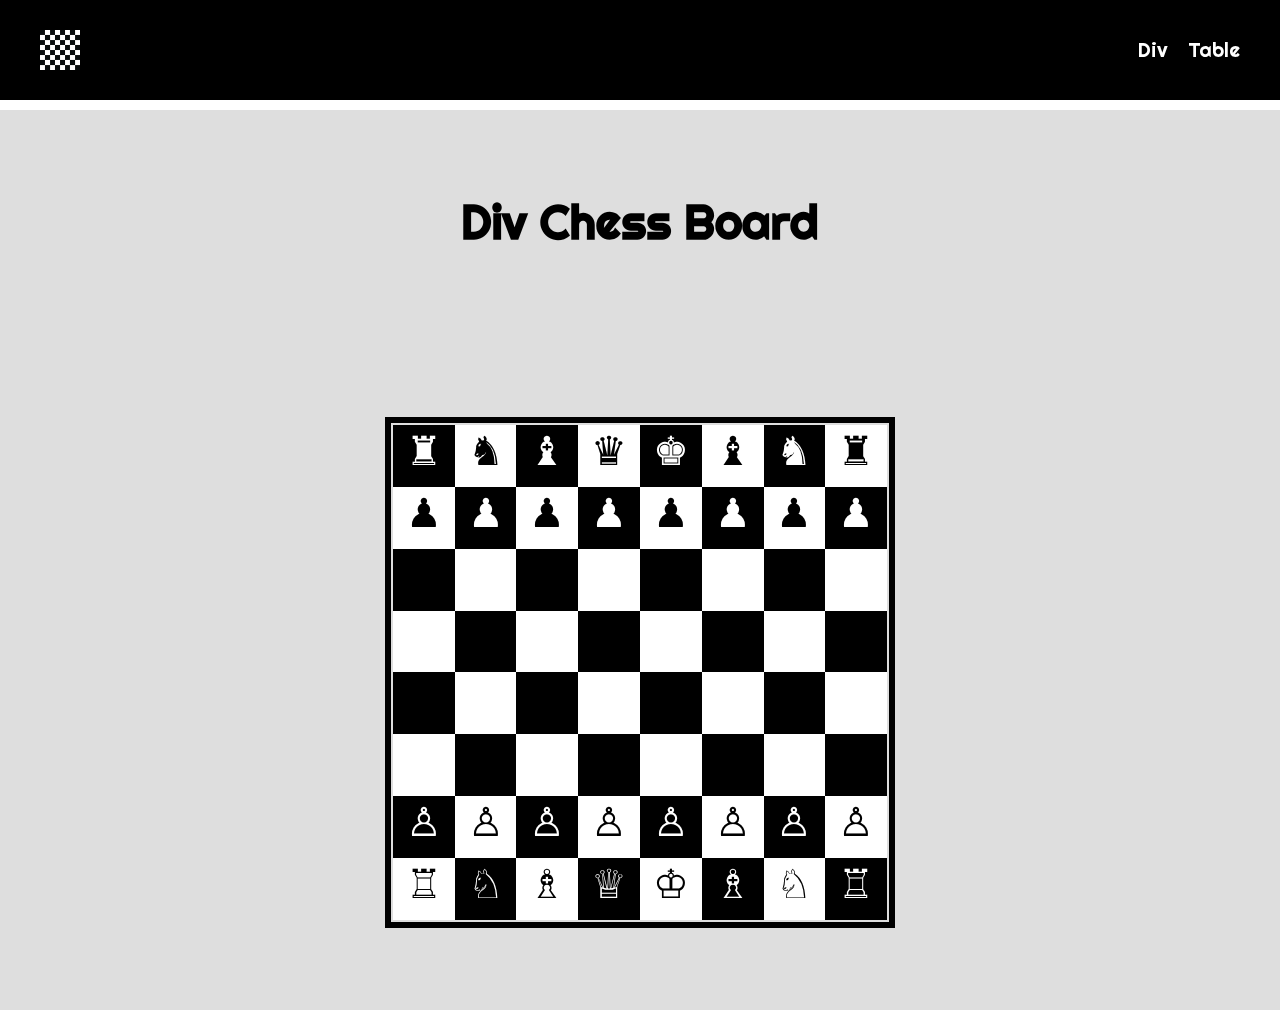
<file: Chess-Board/pages/div-chess-board.html>
<!DOCTYPE html>
<html lang="en">
<head>
    <meta charset="UTF-8">
    <meta http-equiv="X-UA-Compatible" content="IE=edge">
    <meta name="viewport" content="width=device-width, initial-scale=1.0">
    <!-- Favicon Goes Here -->
    <link rel="shortcut icon" href="/Chess-Board/assets/img/chess.jpg" type="image/x-icon">
    <!-- Style Goes Here -->
    <link rel="stylesheet" href="/Chess-Board/assets/css/style.css">
    <!-- Fonts Goes Here -->
    <link rel="preconnect" href="https://fonts.googleapis.com">
    <link rel="preconnect" href="https://fonts.gstatic.com" crossorigin>
    <link href="https://fonts.googleapis.com/css2?family=Righteous&display=swap" rel="stylesheet">
    <!-- Website Title Goes Here -->
    <title>Chess Board Using Div</title>
</head>
<body>
    <!--  Success Full Attempt main.main>section.div-table-wrapper>article.chess-board-container>(div.chess-board-row*4>(div.black-box)+(div.white-box))+(div.chess-board-row*4>(div.black-box)+(div.white-box))*4 -->

        <!-- main.main>section.div-table-wrapper>div.chess-board-container>(div.chess-board-row*4>((article.black-box.square)+(article.white-box.square))*4)+(div.chess-board-row*4>((article.black-box.square)+(article.white-box.square))*4) -->

        <!-- main.main>section.div-table-wrapper>div.chess-board-container>(div.chess-board-row*8>((article.black-box.square)+(article.white-box.square))*4) -->
        <!-- main.main>section.div-table-wrapper>div.chess-board-container>((article.black-box.square)+(article.white-box.square))+((article.black-box.square)+(article.white-box.square))*64 -->

        <!-- Successful Attempt Using Div main.main>section.div-table-wrapper>div.chess-board-container>((div.chess-board-row>((article.black-box.square)+(article.white-box.square))*4)+(div.chess-board-row>((article.white-box.square)+(article.black-box.square))*4))*4 -->

    <header class="header">
        <nav class="navbar">
            <img src="/Chess-Board/assets/img/chess.jpg" alt="Logo for website" width="40" height="40" class="logo">
            <ul class="navbar-ul">
                <li class="navbar-li"><a href="/Chess-Board/pages/div-chess-board.html" class="navbar-link" target="_blank">Div</a></li>
                <li class="navbar-li"><a href="/Chess-Board/pages/table-chess-board.html" class="navbar-link" target="_blank">Table</a></li>
            </ul>
        </nav>
    </header>
    <main class="main">
        <section class="div-table-wrapper main-sec">
            <h1 class="table-caption text-center">Div Chess Board</h1>
            <div class="chess-board-container">
                <div class="chess-board-row">
                    <article class="black-box square"><span class="chess-icon white-chess-icon">&#9820</span></article>
                    <article class="white-box square"><span class="chess-icon white-chess-icon">&#9822</span></article>
                    <article class="black-box square"><span class="chess-icon white-chess-icon">&#9821</span></article>
                    <article class="white-box square"><span class="chess-icon white-chess-icon">&#9819</span></article>
                    <article class="black-box square"><span class="chess-icon white-chess-icon">&#9818</span></article>
                    <article class="white-box square"><span class="chess-icon white-chess-icon">&#9821</span></article>
                    <article class="black-box square"><span class="chess-icon white-chess-icon">&#9822</span></article>
                    <article class="white-box square"><span class="chess-icon white-chess-icon">&#9820</span></article>
                </div>
                <div class="chess-board-row">
                    <article class="white-box square"><span class="chess-icon white-chess-icon">&#9823</span></article>
                    <article class="black-box square"><span class="chess-icon white-chess-icon">&#9823</span></article>
                    <article class="white-box square"><span class="chess-icon white-chess-icon">&#9823</span></article>
                    <article class="black-box square"><span class="chess-icon white-chess-icon">&#9823</span></article>
                    <article class="white-box square"><span class="chess-icon white-chess-icon">&#9823</span></article>
                    <article class="black-box square"><span class="chess-icon white-chess-icon">&#9823</span></article>
                    <article class="white-box square"><span class="chess-icon white-chess-icon">&#9823</span></article>
                    <article class="black-box square"><span class="chess-icon white-chess-icon">&#9823</span></article>
                </div>
                <div class="chess-board-row">
                    <article class="black-box square"></article>
                    <article class="white-box square"></article>
                    <article class="black-box square"></article>
                    <article class="white-box square"></article>
                    <article class="black-box square"></article>
                    <article class="white-box square"></article>
                    <article class="black-box square"></article>
                    <article class="white-box square"></article>
                </div>
                <div class="chess-board-row">
                    <article class="white-box square"></article>
                    <article class="black-box square"></article>
                    <article class="white-box square"></article>
                    <article class="black-box square"></article>
                    <article class="white-box square"></article>
                    <article class="black-box square"></article>
                    <article class="white-box square"></article>
                    <article class="black-box square"></article>
                </div>
                <div class="chess-board-row">
                    <article class="black-box square"></article>
                    <article class="white-box square"></article>
                    <article class="black-box square"></article>
                    <article class="white-box square"></article>
                    <article class="black-box square"></article>
                    <article class="white-box square"></article>
                    <article class="black-box square"></article>
                    <article class="white-box square"></article>
                </div>
                <div class="chess-board-row">
                    <article class="white-box square"></article>
                    <article class="black-box square"></article>
                    <article class="white-box square"></article>
                    <article class="black-box square"></article>
                    <article class="white-box square"></article>
                    <article class="black-box square"></article>
                    <article class="white-box square"></article>
                    <article class="black-box square"></article>
                </div>
                <div class="chess-board-row">
                    <article class="black-box square"><span class="chess-icon black-chess-icon">&#9817</span></article>
                    <article class="white-box square"><span class="chess-icon black-chess-icon">&#9817</span></article>
                    <article class="black-box square"><span class="chess-icon black-chess-icon">&#9817</span></article>
                    <article class="white-box square"><span class="chess-icon black-chess-icon">&#9817</span></article>
                    <article class="black-box square"><span class="chess-icon black-chess-icon">&#9817</span></article>
                    <article class="white-box square"><span class="chess-icon black-chess-icon">&#9817</span></article>
                    <article class="black-box square"><span class="chess-icon black-chess-icon">&#9817</span></article>
                    <article class="white-box square"><span class="chess-icon black-chess-icon">&#9817</span></article>
                </div>
                <div class="chess-board-row">
                    <article class="white-box square"><span class="chess-icon black-chess-icon">&#9814</span></article>
                    <article class="black-box square"><span class="chess-icon black-chess-icon">&#9816</span></article>
                    <article class="white-box square"><span class="chess-icon black-chess-icon">&#9815</span></article>
                    <article class="black-box square"><span class="chess-icon black-chess-icon">&#9813</span></article>
                    <article class="white-box square"><span class="chess-icon black-chess-icon">&#9812</span></article>
                    <article class="black-box square"><span class="chess-icon black-chess-icon">&#9815</span></article>
                    <article class="white-box square"><span class="chess-icon black-chess-icon">&#9816</span></article>
                    <article class="black-box square"><span class="chess-icon black-chess-icon">&#9814</span></article>
                </div>
            </div>
        </section>
    </main>
</body>
</html>
</file>
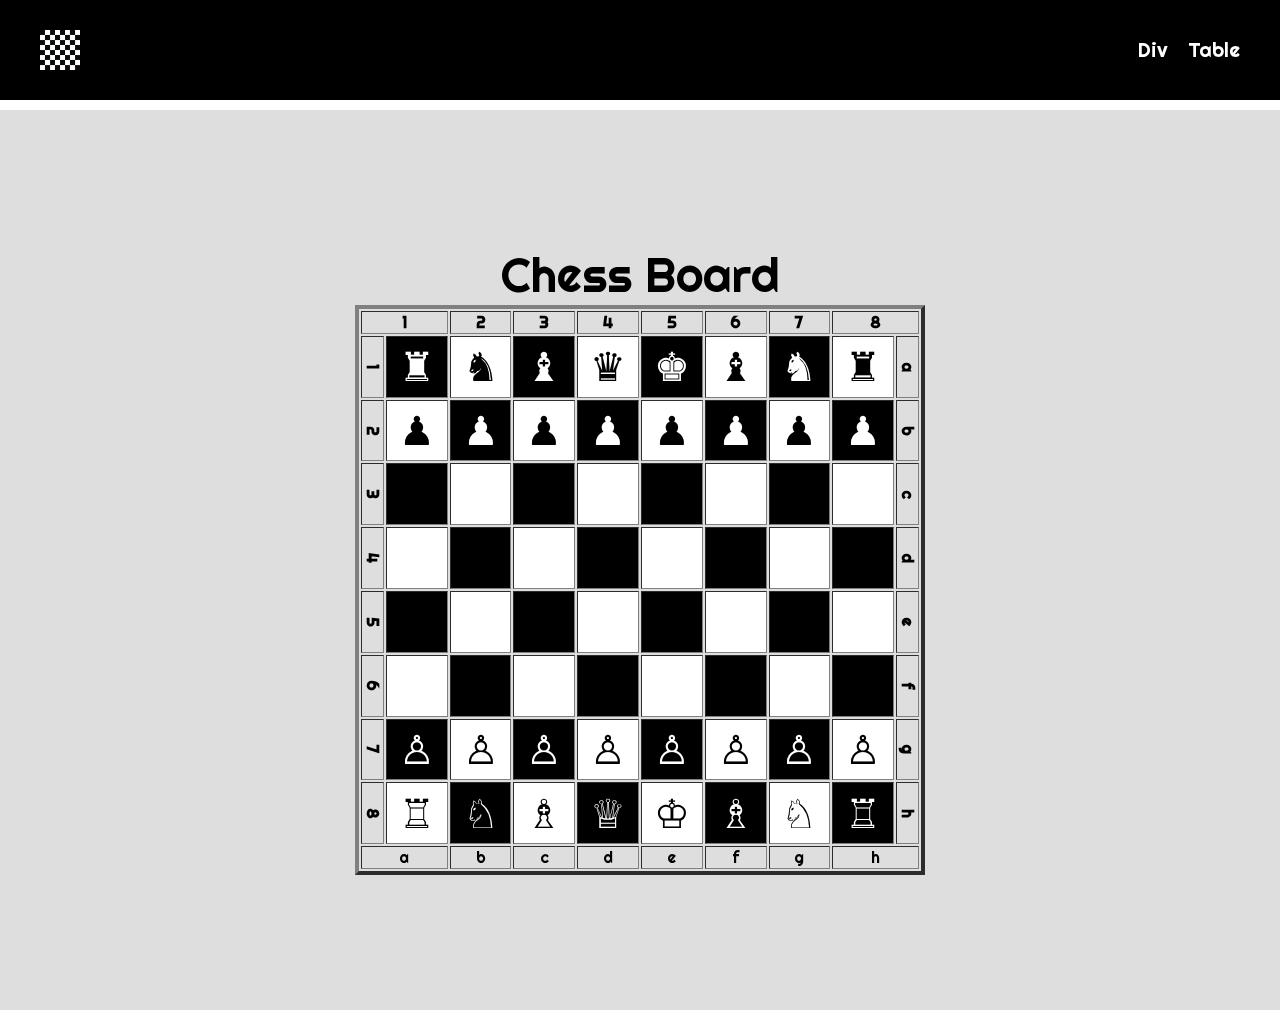
<file: Chess-Board/pages/table-chess-board.html>
<!DOCTYPE html>
<html lang="en">
<head>
    <meta charset="UTF-8">
    <meta http-equiv="X-UA-Compatible" content="IE=edge">
    <meta name="viewport" content="width=device-width, initial-scale=1.0">
    <!-- Favicon Goes Here -->
    <link rel="shortcut icon" href="/Chess-Board/assets/img/chess.jpg" type="image/x-icon">
    <!-- Style Goes Here -->
    <link rel="stylesheet" href="/Chess-Board/assets/css/style.css">
    <!-- Fonts Goes Here -->
    <link rel="preconnect" href="https://fonts.googleapis.com">
    <link rel="preconnect" href="https://fonts.gstatic.com" crossorigin>
    <link href="https://fonts.googleapis.com/css2?family=Righteous&display=swap" rel="stylesheet">
    <!-- Website Title Goes Here -->
    <title>Chess Board Using Table</title>
</head>
<body>
    <!--   Emmet Codes
            tbody.tbody>(tr.table-body-row*4>(td.square.table-body-cell.black)+(td.square.table-body-cell.white))+(tr.table-body-row*4>(td.square.table-body-cell.white)+(td.square.table-body-cell.black))
            tbody.tbody>(tr.table-body-row*4>(td.square.table-body-cell.black)+(td.square.table-body-cell.white)+(td.square.table-body-cell.black)+(td.square.table-body-cell.white))+(tr.table-body-row*4>(td.square.table-body-cell.black)+(td.square.table-body-cell.white)+(td.square.table-body-cell.black)+(td.square.table-body-cell.white))
            CLOSSEST ONE SO FAR tbody.tbody>(tr.table-body-row*4>(td.square.table-body-cell.black+td.square.table-body-cell.white)*4)+(tr.table-body-row*4>(td.square.table-body-cell.white+td.square.table-body-cell.black)*4)

            SUCCESSFUL ATTEMPT tbody.tbody>((tr.table-body-row>(td.square.table-body-cell.black+td.square.table-body-cell.white)*4)+(tr.table-body-row>(td.square.table-body-cell.white+td.square.table-body-cell.black)*4))*4

            
         </table>
    </section> 

 Website Use for html icon codes 
    https://www.alt-codes.net/chess-symbols.php

    Example Image image 
    <img src="/Chess-Board/assets/img/chess.jpg" alt="Example Image" srcset="">-->

    <header class="header">
        <nav class="navbar">
            <img src="/Chess-Board/assets/img/chess.jpg" alt="Logo for website" width="40" height="40" class="logo">
            <ul class="navbar-ul">
                <li class="navbar-li"><a href="/Chess-Board/pages/div-chess-board.html" class="navbar-link" target="_blank">Div</a></li>
                <li class="navbar-li"><a href="/Chess-Board/pages/table-chess-board.html" class="navbar-link" target="_blank">Table</a></li>
            </ul>
        </nav>
    </header>

    <main class="main">
        <section class="container main-sec">
            <table class="table" border="4">
                <caption class="table-caption">Chess Board</caption>
                <thead class="thead">
                    <tr class="tabel-heading-row">
                        <th class="tabel-heading" scope="row" colspan="2">1</th>
                        <th class="tabel-heading" scope="row">2</th>
                        <th class="tabel-heading" scope="row">3</th>
                        <th class="tabel-heading" scope="row">4</th>
                        <th class="tabel-heading" scope="row">5</th>
                        <th class="tabel-heading" scope="row">6</th>
                        <th class="tabel-heading" scope="row">7</th>
                        <th class="tabel-heading" scope="row" colspan="2">8</th>
                    </tr>
                </thead>
                <tbody class="tbody">
                    <tr class="table-body-row">
                        <th scope="col" class="th-col-num">1</th>
                        <td class="square table-body-cell black"><span class="chess-icon white-chess-icon">&#9820</span></td>
                        <td class="square table-body-cell white"><span class="chess-icon white-chess-icon">&#9822</span></td>
                        <td class="square table-body-cell black"><span class="chess-icon white-chess-icon">&#9821</span></td>
                        <td class="square table-body-cell white"><span class="chess-icon white-chess-icon">&#9819</span></td>
                        <td class="square table-body-cell black"><span class="chess-icon white-chess-icon">&#9818</span></td>
                        <td class="square table-body-cell white"><span class="chess-icon white-chess-icon">&#9821</span></td>
                        <td class="square table-body-cell black"><span class="chess-icon white-chess-icon">&#9822</span></td>
                        <td class="square table-body-cell white"><span class="chess-icon white-chess-icon">&#9820</span></td>
                        <th scope="col" class="th-col-letter">a</th>
                    </tr>
                    <tr class="table-body-row">
                        <th scope="col" class="th-col-num">2</th>
                        <td class="square table-body-cell white"><span class="chess-icon white-chess-icon">&#9823</span></td>
                        <td class="square table-body-cell black"><span class="chess-icon white-chess-icon">&#9823</span></td>
                        <td class="square table-body-cell white"><span class="chess-icon white-chess-icon">&#9823</span></td>
                        <td class="square table-body-cell black"><span class="chess-icon white-chess-icon">&#9823</span></td>
                        <td class="square table-body-cell white"><span class="chess-icon white-chess-icon">&#9823</span></td>
                        <td class="square table-body-cell black"><span class="chess-icon white-chess-icon">&#9823</span></td>
                        <td class="square table-body-cell white"><span class="chess-icon white-chess-icon">&#9823</span></td>
                        <td class="square table-body-cell black"><span class="chess-icon white-chess-icon">&#9823</span></td>
                        <th scope="col" class="th-col-letter">b</th>
                    </tr>
                    <tr class="table-body-row">
                        <th scope="col" class="th-col-num">3</th>
                        <td class="square table-body-cell black"></td>
                        <td class="square table-body-cell white"></td>
                        <td class="square table-body-cell black"></td>
                        <td class="square table-body-cell white"></td>
                        <td class="square table-body-cell black"></td>
                        <td class="square table-body-cell white"></td>
                        <td class="square table-body-cell black"></td>
                        <td class="square table-body-cell white"></td>
                        <th scope="col" class="th-col-letter">c</th>
                    </tr>
                    <tr class="table-body-row">
                        <th scope="col" class="th-col-num">4</th>
                        <td class="square table-body-cell white"></td>
                        <td class="square table-body-cell black"></td>
                        <td class="square table-body-cell white"></td>
                        <td class="square table-body-cell black"></td>
                        <td class="square table-body-cell white"></td>
                        <td class="square table-body-cell black"></td>
                        <td class="square table-body-cell white"></td>
                        <td class="square table-body-cell black"></td>
                        <th scope="col" class="th-col-letter">d</th>
                    </tr>
                    <tr class="table-body-row">
                        <th scope="col" class="th-col-num">5</th>
                        <td class="square table-body-cell black"></td>
                        <td class="square table-body-cell white"></td>
                        <td class="square table-body-cell black"></td>
                        <td class="square table-body-cell white"></td>
                        <td class="square table-body-cell black"></td>
                        <td class="square table-body-cell white"></td>
                        <td class="square table-body-cell black"></td>
                        <td class="square table-body-cell white"></td>
                        <th scope="col" class="th-col-letter">e</th>
                    </tr>
                    <tr class="table-body-row">
                        <th scope="col" class="th-col-num">6</th>
                        <td class="square table-body-cell white"></td>
                        <td class="square table-body-cell black"></td>
                        <td class="square table-body-cell white"></td>
                        <td class="square table-body-cell black"></td>
                        <td class="square table-body-cell white"></td>
                        <td class="square table-body-cell black"></td>
                        <td class="square table-body-cell white"></td>
                        <td class="square table-body-cell black"></td>
                        <th scope="col" class="th-col-letter">f</th>
                    </tr>
                    <tr class="table-body-row">
                        <th scope="col" class="th-col-num">7</th>
                        <td class="square table-body-cell black"><span class="chess-icon black-chess-icon">&#9817</span></td>
                        <td class="square table-body-cell white"><span class="chess-icon black-chess-icon">&#9817</span></td>
                        <td class="square table-body-cell black"><span class="chess-icon black-chess-icon">&#9817</span></td>
                        <td class="square table-body-cell white"><span class="chess-icon black-chess-icon">&#9817</span></td>
                        <td class="square table-body-cell black"><span class="chess-icon black-chess-icon">&#9817</span></td>
                        <td class="square table-body-cell white"><span class="chess-icon black-chess-icon">&#9817</span></td>
                        <td class="square table-body-cell black"><span class="chess-icon black-chess-icon">&#9817</span></td>
                        <td class="square table-body-cell white"><span class="chess-icon black-chess-icon">&#9817</span></td>
                        <th scope="col" class="th-col-letter">g</th>
                    </tr>
                    <tr class="table-body-row">
                        <th scope="col" class="th-col-num">8</th>
                        <td class="square table-body-cell white"><span class="chess-icon black-chess-icon">&#9814</span></td>
                        <td class="square table-body-cell black"><span class="chess-icon black-chess-icon">&#9816</span></td>
                        <td class="square table-body-cell white"><span class="chess-icon black-chess-icon">&#9815</span></td>
                        <td class="square table-body-cell black"><span class="chess-icon black-chess-icon">&#9813</span></td>
                        <td class="square table-body-cell white"><span class="chess-icon black-chess-icon">&#9812</span></td>
                        <td class="square table-body-cell black"><span class="chess-icon black-chess-icon">&#9815</span></td>
                        <td class="square table-body-cell white"><span class="chess-icon black-chess-icon">&#9816</span></td>
                        <td class="square table-body-cell black"><span class="chess-icon black-chess-icon">&#9814</span></td>
                        <th scope="col" class="th-col-letter">h</th>
                    </tr>
                </tbody>
                <tfoot class="tfoot">
                    <tr class="tfoot-row">
                        <td class="table-foot-cell" colspan="2">a</td>
                        <td class="table-foot-cell">b</td>
                        <td class="table-foot-cell">c</td>
                        <td class="table-foot-cell">d</td>
                        <td class="table-foot-cell">e</td>
                        <td class="table-foot-cell">f</td>
                        <td class="table-foot-cell">g</td>
                        <td class="table-foot-cell" colspan="2">h</td>
                    </tr>
                </tfoot>
            </table>
        </section>
    </main>
</body>
</html>
</file>
<file: Chess-Board/assets/css/style.css>
:root {
    --font-size: 62.5%;
    --black: hsl(0, 0%, 0%);
    --white: hsl(0, 0%, 100%);
    --bg: hsl(0, 0%, 87%);
    --bg-two: hsl(260, 10%, 12%);
    --body-width: 140rem;
    --square-w-h: clamp(3.7rem, 2.9411764705882355rem + 2.5294117647058822vw, 8rem);
}
*, *::before, ::after {
    margin: 0px;
    padding: 0px;
    box-sizing: border-box;
}
html {
    font-size: var(--font-size);
}
body {
    background-color: var(--bg);
    font-family: 'Righteous', cursive;
}
/* header */
.header {
    width: 100%;
    padding-inline: 4rem;
    padding-block: 3rem;
    background-color: var(--black);
    border-block-end: 1rem solid var(--white);
}
:is(.navbar, .navbar-ul, section.hero-sec) {
    display: flex;
}
.navbar {
    flex-direction: row;
    justify-content: space-between;
    align-items: center;
}
.navbar-ul {
    gap: 2rem;
    text-align: end;
}
.navbar-ul .navbar-li {
    list-style: none;
}
.navbar-ul .navbar-li .navbar-link {
    color: var(--white);
    font-size: 2rem;
    text-decoration: none;
}
section.hero-sec {
    background-color: var(--black);
    color: var(--white);
    text-transform: uppercase;
    height: 100vh;
    padding-block: auto;
    align-items: center;

}
.hero-content-wrapper {
    width: var(--body-width);
    margin-inline: auto;
    padding-inline: 3rem;
}
h1.hero-heading {
    font-size: clamp(7rem, 5.764705882352941rem + 4.117647058823529vw, 14rem);
}
h2.hero-subheading {
    font-size: clamp(0.8rem, 0.6941176470588236rem + 0.35294117647058815vw, 1.4rem);
    font-weight: 100;
}
.container {
    height: 100vh;
    width: 100vw;
}
.text-center {
    text-align: center;
}
:is(.black-chess-icon, .white-chess-icon, .main-sec) {
    display: grid;
    place-items: center;
}
.square {
    width: var(--square-w-h);
    height: var(--square-w-h);
}
.black {
    background-color: var(--black);
}
.white {
    background-color: var(--white);
}
.white-chess-icon, .black-chess-icon {
    mix-blend-mode: difference;
    font-size: 4rem;
    color: var(--white);
}
.table-caption {
    font-size: clamp(3rem, 2.4705882352941178rem + 1.7647058823529411vw, 6rem);
}
.th-col-letter, .th-col-num {
    writing-mode: vertical-rl;
}
.table-foot-cell, .th-col-letter, .tabel-heading, .th-col-num {
    font-size: 1.6rem;
    text-align: center;
}
.chess-board-container .chess-board-row, .chess-header-wrapper {
    display: grid;
    grid-template-columns: repeat(8, var(--square-w-h));
}
.black-box {
    background-color: var(--black);
}
.white-box {
    background-color: var(--white);
}
.chess-board-container {
    border: 0.6rem solid var(--black);
    padding: 0.2rem;
}
.div-table-wrapper {
    height: 100vh;
}
</file>
